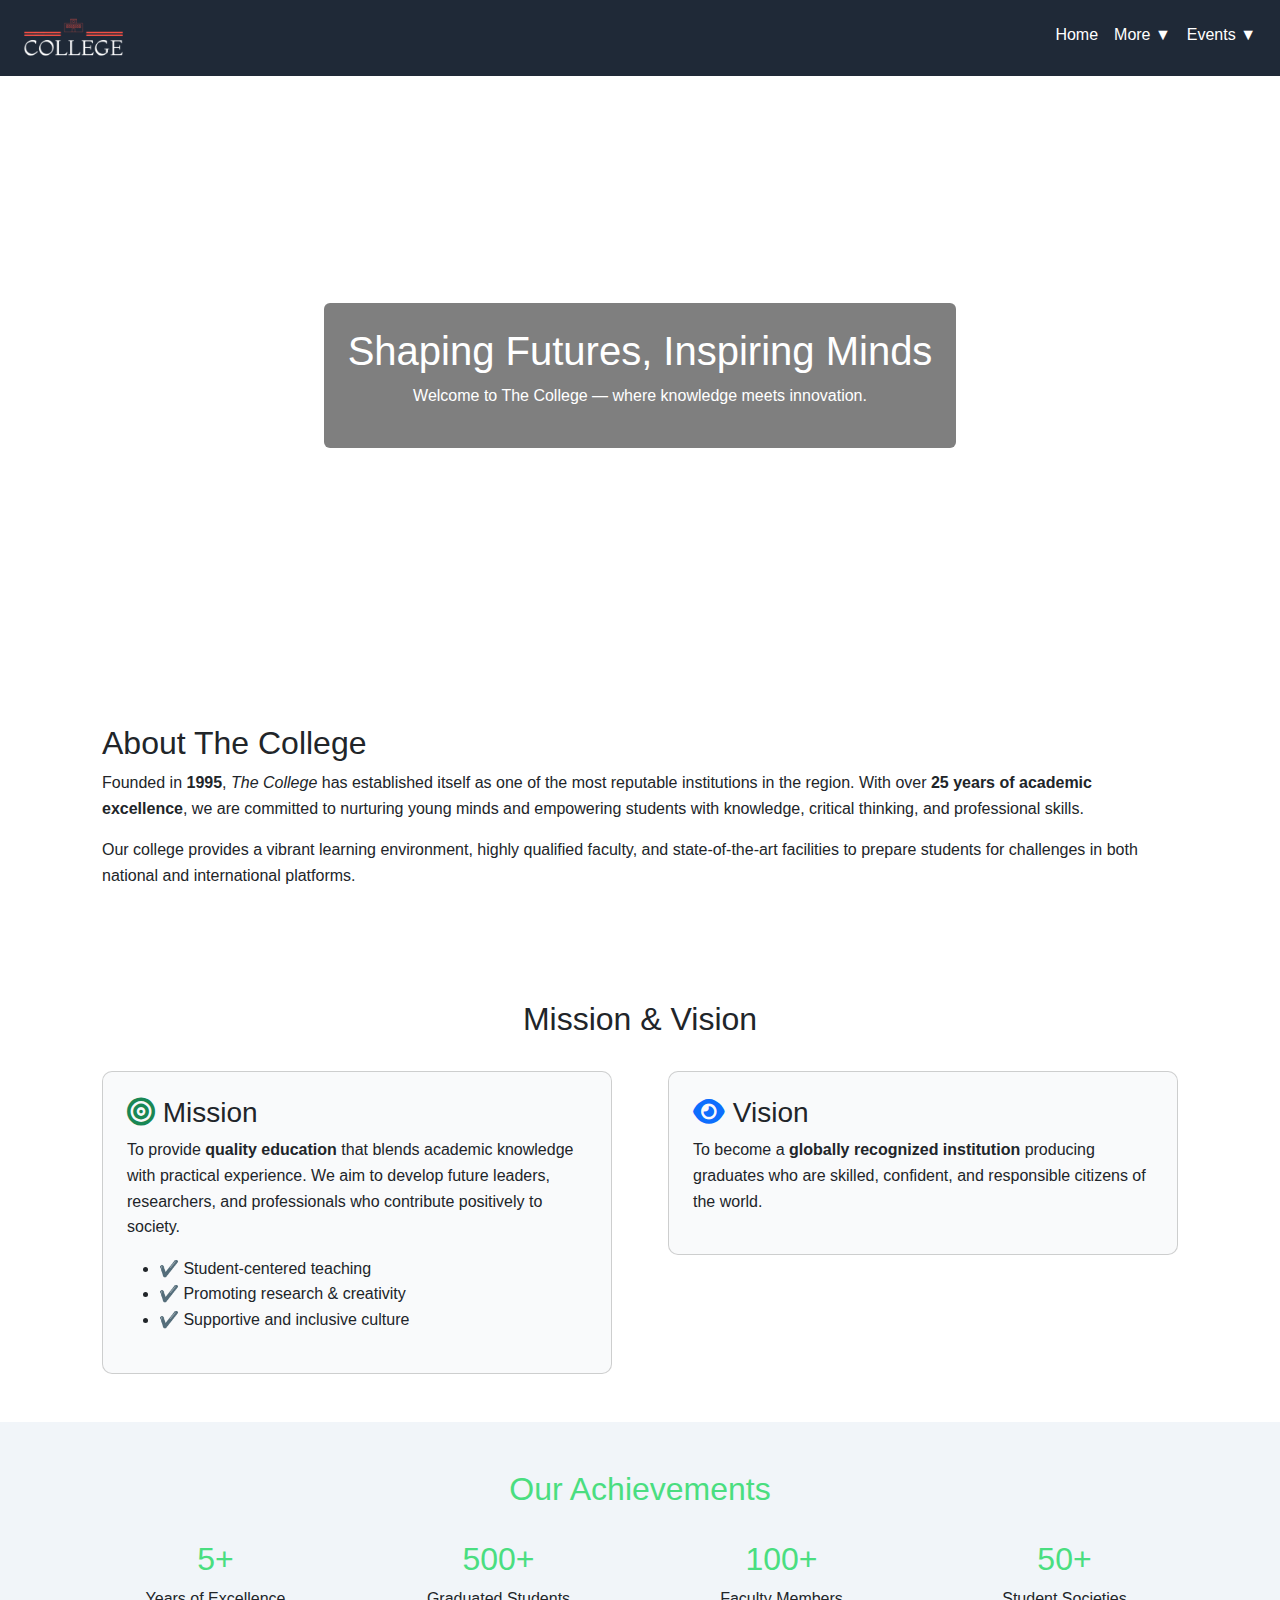
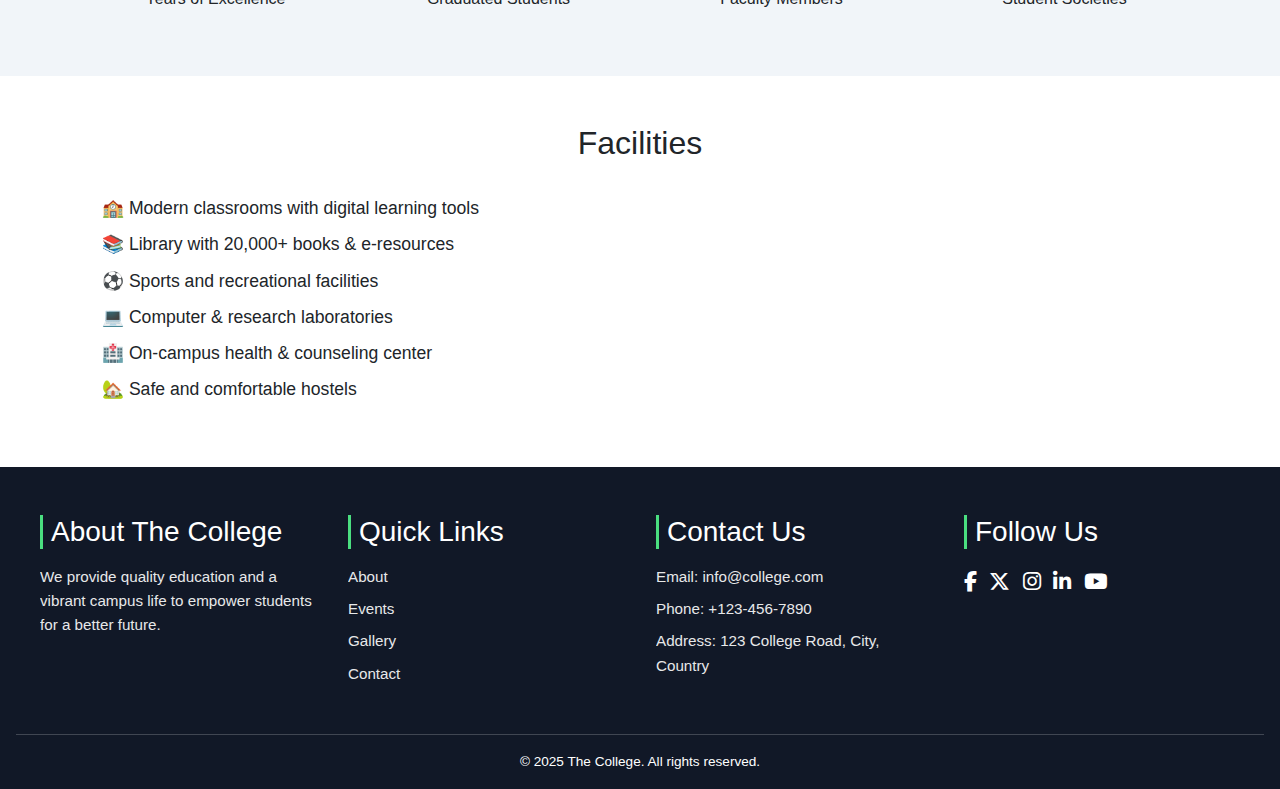
<file: About.html>
<!DOCTYPE html>
<html lang="en">

<head>
    <meta charset="UTF-8" />
    <meta name="viewport" content="width=device-width, initial-scale=1" />
    <title>About Us - The College</title>
    <link href="icon.jpg"  rel="icon" >
    <!-- Bootstrap 5 CSS -->
    <link
      href="https://cdn.jsdelivr.net/npm/bootstrap@5.3.2/dist/css/bootstrap.min.css"
      rel="stylesheet"
    />
  <!-- Footer link workable -->
    <link
  rel="stylesheet"
  href="https://cdnjs.cloudflare.com/ajax/libs/font-awesome/6.5.0/css/all.min.css"
/>  


</head>
<style>
    /* Reset & Base */
    * {
        margin: 0;
        padding: 0;
        box-sizing: border-box;
    }

    body {
        font-family: "Poppins", sans-serif;
        line-height: 1.6;
    }

    /* Navbar */
    .navbar {
        background: #1f2937;
        color: #fff;
        display: flex;
        justify-content: space-between;
        align-items: center;
        padding: 0.75rem 1.5rem;
        position: sticky;
        top: 0;
        z-index: 1000;
    }

    .logo img {
        height: 40px;
    }

    .nav-links {
        list-style: none;
        display: flex;
        gap: 1rem;
        margin-top: 10px;
    }

    .nav-links a {
        color: #fff;
        text-decoration: none;
    }

    .nav-links a.active,
    .nav-links a:hover {
        color: #4ade80;
    }

    /* Dropdown */
    .nav-links li {
        position: relative;
    }

    .nav-links li:hover .dropdown-content {
        display: block;
    }

    .dropdown-content {
        display: none;
        position: absolute;
        background: #1f2937;
        min-width: 160px;
        z-index: 1000;
    }

    .dropdown-content a {
        display: block;
        padding: 10px;
        color: #fff;
        text-decoration: none;
    }

    .dropdown-content a:hover {
        background: #374151;
    }

    /* Mobile Menu Toggle */
    .menu-toggle {
        display: none;
        font-size: 1.6rem;
        cursor: pointer;
    }

    /* Hero Section */
    .about-hero {
        background: url("https://schemaphic.com/blog/wp-content/uploads/2024/03/book-with-green-board-background-scaled.jpg") center/cover no-repeat;
        height: 600px;
        display: flex;
        align-items: center;
        justify-content: center;
        color: #fff;
        text-align: center;
        object-fit: fill;
          width: 100%;
    }

    .hero-text {
        background: rgba(0, 0, 0, 0.5);
        padding: 1.5rem;
        border-radius: 6px;
    }

    /* Sections */
    section {
        padding: 3rem 1rem;
    }

    .container {
        max-width: 1100px;
        margin: auto;
    }

    .section-title {
        text-align: center;
        margin-bottom: 2rem;
    }

    /* Mission */
    .mission .row {
        display: flex;
        flex-wrap: wrap;
        gap: 2rem;
    }

    .mission .col {
        flex: 1;
    }

    .mission .card {
        background: #f9fafb;
        padding: 1.5rem;
        border-radius: 10px;
        transition: transform 0.3s;
    }

    .mission .card:hover {
        transform: translateY(-5px);
    }

    /* Stats */
    .stats {
        background: #f1f5f9;
        text-align: center;
    }

    .stats .row {
        display: flex;
        flex-wrap: wrap;
        justify-content: center;
        gap: 2rem;
    }

    .stats h2 {
        color: #4ade80;
        font-size: 2rem;
    }

    /* Facilities */
    .facilities ul {
        list-style: none;
        padding: 0;
    }

    .facilities li {
        margin: 0.5rem 0;
        font-size: 1.1rem;
    }

    /* Footer */
  .footer {
  background: #111827;
  color: #fff;
  padding: 3rem 1rem 1rem;
}

.footer-inner {
  max-width: 1200px;
  margin: 0 auto;
  display: grid;
  grid-template-columns: repeat(auto-fit, minmax(230px, 1fr));
  gap: 2rem;
}

.footer-col h3 {
  margin-bottom: 1rem;
  border-left: 3px solid #4ade80;
  padding-left: 0.5rem;
}

.footer-col p,
.footer-col ul li {
  font-size: 0.95rem;
  opacity: 0.9;
}

.footer-col ul {
  list-style: none;
  padding-left: 0;
}

.footer-col ul li {
  margin-bottom: 0.5rem;
}

.footer-col ul li a {
  color: #fff;
  text-decoration: none;
  transition: color 0.3s;
}

.footer-col ul li a:hover {
  color: #4ade80;
}

.social-icons a {
  margin-right: 0.5rem;
  font-size: 1.3rem;
  color: #fff;
  transition: all 0.3s;
}

.social-icons a:hover {
  color: #4ade80;
  transform: scale(1.1);
}

.footer-bottom {
  text-align: center;
  border-top: 1px solid rgba(255, 255, 255, 0.2);
  padding-top: 1rem;
  margin-top: 2rem;
  font-size: 0.85rem;
}



    /* ========== RESPONSIVE STYLES ========== */
    @media (max-width: 768px) {

        /* Navbar */
        .menu-toggle {
            display: block;
        }

        .nav-links {
            flex-direction: column;
            position: absolute;
            top: 65px;
            right: 0;
            background: #111827;
            width: 220px;
            display: none;
            padding: 1rem;
            border-radius: 0 0 8px 8px;
            
        }

        .nav-links.show {
            display: flex;
        }

        .dropdown-content {
            position: static;
            box-shadow: none;
            border: none;
            background: none;
            padding-left: 1rem;
        }


        .nav-links li {
            margin-bottom: 0.8rem;
        }

        /* Mission Section */
        .mission .row {
            flex-direction: column;
        }

        /* Stats Section */
        .stats .row {
            flex-direction: column;
            gap: 1.5rem;
        }

        /* Hero Section */
        .about-hero {
            height: 220px;
            padding: 1rem;
        }

        .hero-text h1 {
            font-size: 1.4rem;
        }

        .hero-text p {
            font-size: 0.9rem;
        }

        /* Footer */
        .footer-inner {
            grid-template-columns: 1fr;
            text-align: center;
        }
    }
</style>

<body>
    <!-- Navbar -->
    <nav class="navbar">
        <div class="logo"><img src="logo.png" alt="College Logo" /></div>
        <div class="menu-toggle" id="menu-toggle">&#9776;</div>
        <ul class="nav-links" id="nav-links">
            <li><a href="index.html">Home</a></li>
            <li>
                <a href="#">More ▼</a>
                <div class="dropdown-content">
                    <a class="active" href="About.html">About</a>
                    <a href="Gallery.html">Gallery</a>
                    <a href="Feedback.html">Feedback</a>
                    <a href="Content.html">Contact</a>
                </div>
            </li>
            <li>
                <a href="#events">Events ▼</a>
                <div class="dropdown-content">
                    <a href="Technical.html">Technical</a>
                    <a href="Cultural.html">Cultural</a>
                    <a href="#sports">Sports</a>
                </div>
            </li>
        </ul>
    </nav>

    <!-- Hero Section -->
    <section class="about-hero">
        <div class="hero-text">
            <h1>Shaping Futures, Inspiring Minds</h1>
            <p>Welcome to The College — where knowledge meets innovation.</p>
        </div>
    </section>

    <!-- About College -->
    <section class="about-college">
        <div class="container">
            <h2>About The College</h2>
            <p>
                Founded in <strong>1995</strong>, <em>The College</em> has established
                itself as one of the most reputable institutions in the region. With
                over <strong>25 years of academic excellence</strong>, we are
                committed to nurturing young minds and empowering students with
                knowledge, critical thinking, and professional skills.
            </p>
            <p>
                Our college provides a vibrant learning environment, highly qualified
                faculty, and state-of-the-art facilities to prepare students for
                challenges in both national and international platforms.
            </p>
        </div>
    </section>

    <!-- Mission & Vision -->
    <section class="mission">
        <div class="container">
            <h2 class="section-title">Mission & Vision</h2>
            <div class="row">
                <div class="col">
                    <div class="card">
                        <h3><i class="fas fa-bullseye text-success"></i> Mission</h3>
                        <p>
                            To provide <strong>quality education</strong> that blends
                            academic knowledge with practical experience. We aim to develop
                            future leaders, researchers, and professionals who contribute
                            positively to society.
                        </p>
                        <ul>
                            <li>✔️ Student-centered teaching</li>
                            <li>✔️ Promoting research & creativity</li>
                            <li>✔️ Supportive and inclusive culture</li>
                        </ul>
                    </div>
                </div>
                <div class="col">
                    <div class="card">
                        <h3><i class="fas fa-eye text-primary"></i> Vision</h3>
                        <p>
                            To become a
                            <strong>globally recognized institution</strong> producing
                            graduates who are skilled, confident, and responsible citizens
                            of the world.
                        </p>
                    </div>
                </div>
            </div>
        </div>
    </section>

    <!-- Achievements -->
    <section class="stats">
        <div class="container">
            <h2 class="section-title">Our Achievements</h2>
            <div class="row">
                <div class="col">
                    <h2>5+</h2>
                    <p>Years of Excellence</p>
                </div>
                <div class="col">
                    <h2>500+</h2>
                    <p>Graduated Students</p>
                </div>
                <div class="col">
                    <h2>100+</h2>
                    <p>Faculty Members</p>
                </div>
                <div class="col">
                    <h2>50+</h2>
                    <p>Student Societies</p>
                </div>
            </div>
        </div>
    </section>

    <!-- Facilities -->
    <section class="facilities">
        <div class="container">
            <h2 class="section-title">Facilities</h2>
            <ul>
                <li>🏫 Modern classrooms with digital learning tools</li>
                <li>📚 Library with 20,000+ books & e-resources</li>
                <li>⚽ Sports and recreational facilities</li>
                <li>💻 Computer & research laboratories</li>
                <li>🏥 On-campus health & counseling center</li>
                <li>🏡 Safe and comfortable hostels</li>
            </ul>
        </div>
    </section>

    <!-- Footer -->
   <footer class="footer">
  <div class="footer-inner">
    <div class="footer-col">
      <h3>About The College</h3>
      <p>
        We provide quality education and a vibrant campus life to empower
        students for a better future.
      </p>
    </div>
    <div class="footer-col">
      <h3>Quick Links</h3>
      <ul>
        <li><a href="About.html">About</a></li>
        <li><a href="#events">Events</a></li>
        <li><a href="#gallery">Gallery</a></li>
        <li><a href="Content.html   ">Contact</a></li>
      </ul>
    </div>
    <div class="footer-col">
      <h3>Contact Us</h3>
      <ul>
        <li>Email: <a href="mailto:info@college.com">info@college.com</a></li>
        <li>Phone: +123-456-7890</li>
        <li>Address: 123 College Road, City, Country</li>
      </ul>
    </div>
    <div class="footer-col">
      <h3>Follow Us</h3>
      <div class="social-icons">
        <a href="#"><i class="fab fa-facebook-f"></i></a>
        <a href="#"><i class="fab fa-x-twitter"></i></a>
        <a href="#"><i class="fab fa-instagram"></i></a>
        <a href="#"><i class="fab fa-linkedin-in"></i></a>
        <a href="#"><i class="fab fa-youtube"></i></a>
      </div>
    </div>
  </div>
  <div class="footer-bottom">
    &copy; 2025 The College. All rights reserved.
  </div>
</footer>



    <script>
        // Mobile menu toggle
        const menuToggle = document.getElementById("menu-toggle");
        const navLinks = document.getElementById("nav-links");

        menuToggle.addEventListener("click", () => {
            navLinks.classList.toggle("show");
        });
    </script>
</body>

</html>
</file>
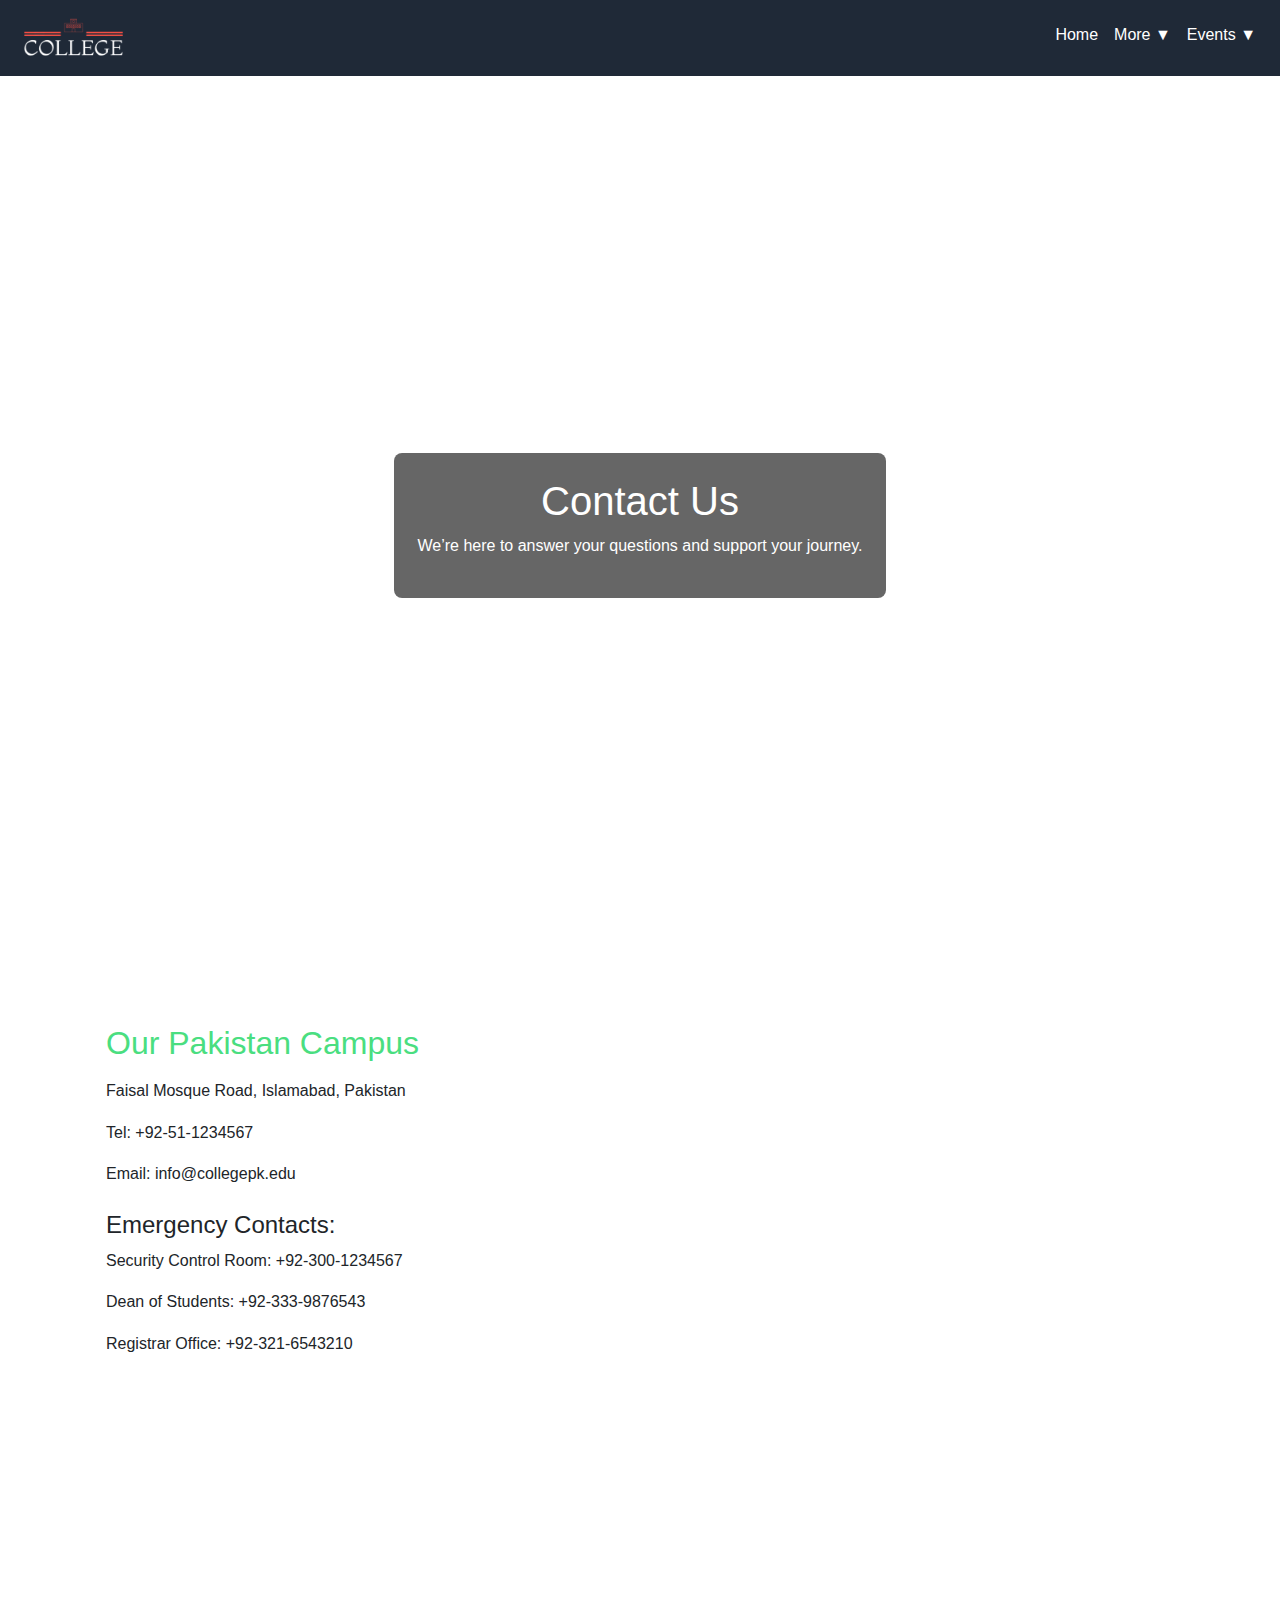
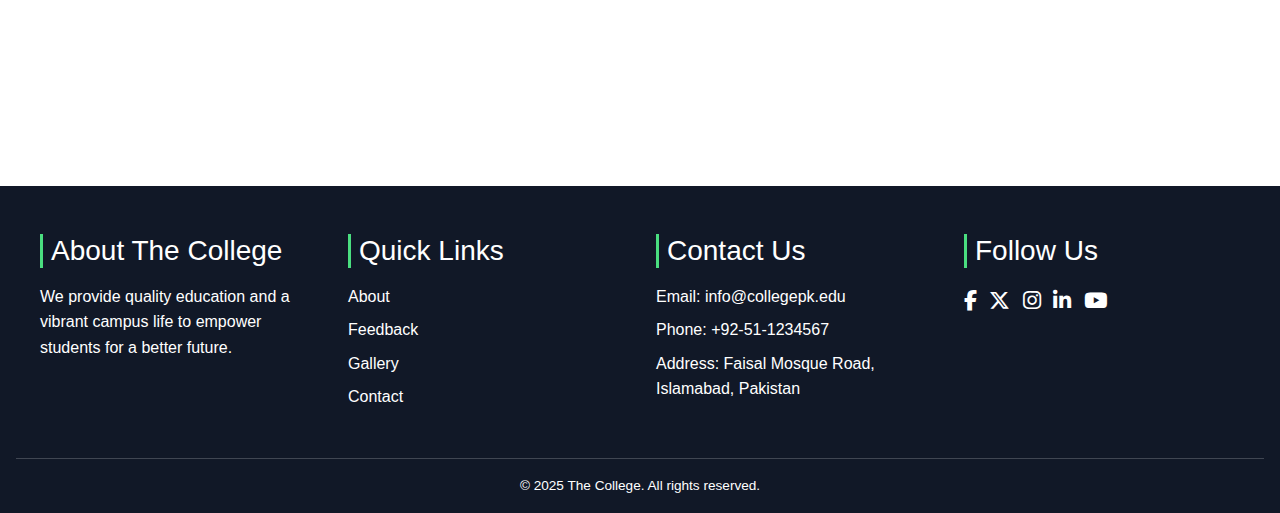
<file: Content.html>
<!DOCTYPE html>
<html lang="en">

<head>
  <meta charset="UTF-8" />
  <meta name="viewport" content="width=device-width, initial-scale=1" />
  <title>Contact - The College</title>
  <link href="icon.jpg"  rel="icon" >
  <link rel="stylesheet" href="https://cdnjs.cloudflare.com/ajax/libs/font-awesome/6.5.0/css/all.min.css" />
 <!-- Bootstrap 5 CSS -->
  <link href="https://cdn.jsdelivr.net/npm/bootstrap@5.3.2/dist/css/bootstrap.min.css" rel="stylesheet">

  <style>
    /* Reset */
    * {
      margin: 0;
      padding: 0;
      box-sizing: border-box;
    }

    body {
      font-family: "Poppins", sans-serif;
      line-height: 1.6;
    }

    /* Navbar */
    .navbar {
      background: #1f2937;
      color: #fff;
      display: flex;
      justify-content: space-between;
      align-items: center;
      padding: 0.75rem 1.5rem;
      position: sticky;
      top: 0;
      z-index: 1000;
    }

    .logo img {
      height: 40px;
    }

    .nav-links {
      list-style: none;
      display: flex;
      gap: 1rem;
      margin-top: 10px; 
    }

    .nav-links a {
      color: #fff;
      text-decoration: none;
    }

    .nav-links a.active,
    .nav-links a:hover {
      color: #4ade80;
    }

    /* Dropdown */
    .nav-links li {
      position: relative;
    }

    .nav-links li:hover .dropdown-content {
      display: block;
    }

    .dropdown-content {
      display: none;
      position: absolute;
      background: #1f2937;
      min-width: 160px;
      z-index: 1000;
    }

    .dropdown-content a {
      display: block;
      padding: 10px;
      color: #fff;
      text-decoration: none;
    }

    .dropdown-content a:hover {
      background: #374151;
    }

    /* Mobile Toggle */
    .menu-toggle {
      display: none;
      font-size: 1.6rem;
      cursor: pointer;
    }



    /* Hero */
    .contact-hero {
    background: url("https://images.unsplash.com/photo-1562774053-701939374585?fm=jpg&q=60&w=3000&ixlib=rb-4.1.0&ixid=M3wxMjA3fDB8MHxzZWFyY2h8NHx8Y29sbGVnZXxlbnwwfHwwfHx8MA%3D%3D") no-repeat center center;
  background-size: cover;   
  height: 100vh; 
  display: flex;
  align-items: center;
  justify-content: center;
  color: #fff;
  text-align: center;
      }

    .contact-hero .hero-text {
      background: rgba(0, 0, 0, 0.6);
      padding: 1.5rem;
      border-radius: 8px;
    }

    /* Contact */
    .contact-section {
      padding: 3rem 1rem;
      max-width: 1100px;
      margin: auto;
    }

    .contact-section h2 {
      margin-bottom: 1rem;
      color: #4ade80;
    }

    .map iframe {
      width: 100%;
      height: 350px;
      border: 0;
    }

    /* Footer */
    .footer {
      background: #111827;
      color: #fff;
      padding: 3rem 1rem 1rem;
    }

    .footer-inner {
      max-width: 1200px;
      margin: 0 auto;
      display: grid;
      grid-template-columns: repeat(auto-fit, minmax(230px, 1fr));
      gap: 2rem;
    }

    .footer-col h3 {
      margin-bottom: 1rem;
      border-left: 3px solid #4ade80;
      padding-left: 0.5rem;
     
    }

    .footer-col ul {
      list-style: none;     
      padding-left: 0;
    }

    .footer-col ul li {
      margin-bottom: 0.5rem;
    }

    .footer-col ul li a {
      color: #fff;
      text-decoration: none;
      transition: color 0.3s;
    }

    .footer-col ul li a:hover {
      color: #4ade80;
    }

    .social-icons a {
      margin-right: 0.5rem;
      font-size: 1.3rem;
      color: #fff;
      transition: all 0.3s;
    }

    .social-icons a:hover {
      color: #4ade80;
      transform: scale(1.1);
    }

    .footer-bottom {
      text-align: center;
      border-top: 1px solid rgba(255, 255, 255, 0.2);
      padding-top: 1rem;
      margin-top: 2rem;
      font-size: 0.85rem;
    }

    /* Responsive */
    @media (max-width: 768px) {
      .menu-toggle {
        display: block;
      }

      .nav-links {
        flex-direction: column;
        position: absolute;
        top: 65px;
        right: 0;
        background: #111827;
        width: 220px;
        display: none;
        padding: 1rem;
        border-radius: 0 0 8px 8px;
      }

      .nav-links.show {
        display: flex;
      }

      .dropdown-content {
        position: static;
        background: none;
        padding-left: 1rem;
      }

      .nav-links li {
        margin-bottom: 0.8rem;
      }

      .contact-hero {
        height: 250px;
      }

      .contact-hero h1 {
        font-size: 1.5rem;
      }

      .footer-inner {
        grid-template-columns: 1fr;
        text-align: center;
      }
    }
  </style>
</head>

<body>
  <!-- Navbar -->
  <nav class="navbar">
    <div class="logo"><img src="logo.png" alt="College Logo" /></div>
    <div class="menu-toggle" id="menu-toggle">&#9776;</div>
    <ul class="nav-links" id="nav-links">
      <li><a href="index.html">Home</a></li>
      <li>
        <a href="#">More ▼</a>
        <div class="dropdown-content">
          <a href="About.html">About</a>
          <a href="Gallery.html">Gallery</a>
          <a href="Feedback.html">Feedback</a>
          <a class="active" href="Contact.html">Contact</a>
        </div>
      </li>
      <li>
        <a href="#">Events ▼</a>
        <div class="dropdown-content">
          <a href="Technical.html">Technical</a>
          <a href="Cultural.html">Cultural</a>
          <a href="#sports">Sports</a>
        </div>
      </li>
    </ul>
  </nav>

  <!-- Hero --> 
  <section class="contact-hero">
      
      <div class="hero-text">
      <h1>Contact Us</h1>
      <p>We’re here to answer your questions and support your journey.</p>
    </div>
  </section>

  <!-- Contact -->
  <section class="contact-section">
    <h2>Our Pakistan Campus</h2>
    <p>Faisal Mosque Road, Islamabad, Pakistan</p>
    <p>Tel: +92-51-1234567</p>
    <p>Email: info@collegepk.edu</p>

    <h4 class="mt-4">Emergency Contacts:</h4>
    <p>Security Control Room: +92-300-1234567</p>
    <p>Dean of Students: +92-333-9876543</p>
    <p>Registrar Office: +92-321-6543210</p>

    <div class="map mt-4">
      <iframe src="https://www.google.com/maps/embed?pb=!1m18!1m12!1m3!1d3311.0378562823703!2d73.03587967467882!3d33.72938837328716!2m3!1f0!2f0!3f0!3m2!1i1024!2i768!4f13.1!3m3!1m2!1s0x38df956ca7ddbe63%3A0xdea29baffd6c7c64!2sFaisal%20Mosque!5e0!3m2!1sen!2s!4v1694683300000"
        allowfullscreen="" loading="lazy"></iframe>
    </div>
  </section>

  <!-- Footer -->
  <footer class="footer">
    <div class="footer-inner">
      <div class="footer-col" ">
        <h3 >About The College</h3>
        <p>We provide quality education and a vibrant campus life to empower students for a better future.</p>
      </div>
      <div class="footer-col">
        <h3>Quick Links</h3>
        <ul>
          <li><a href="About.html">About</a></li>
          <li><a href="Feedback.html">Feedback</a></li>
          <li><a href="Gallery.html">Gallery</a></li>
          <li><a href="Contact.html">Contact</a></li>
        </ul>
      </div>
      <div class="footer-col">
        <h3>Contact Us</h3>
        <ul>
          <li>Email: <a href="mailto:info@collegepk.edu">info@collegepk.edu</a></li>
          <li>Phone: +92-51-1234567</li>
          <li>Address: Faisal Mosque Road, Islamabad, Pakistan</li>
        </ul>
      </div>
      <div class="footer-col">
        <h3>Follow Us</h3>
        <div class="social-icons">
          <a href="#"><i class="fab fa-facebook-f"></i></a>
          <a href="#"><i class="fab fa-x-twitter"></i></a>
          <a href="#"><i class="fab fa-instagram"></i></a>
          <a href="#"><i class="fab fa-linkedin-in"></i></a>
          <a href="#"><i class="fab fa-youtube"></i></a>
        </div>
      </div>
    </div>
    <div class="footer-bottom">&copy; 2025 The College. All rights reserved.</div>
  </footer>

  <!-- JS Toggle -->
  <script>
    const menuToggle = document.getElementById("menu-toggle");
    const navLinks = document.getElementById("nav-links");

    menuToggle.addEventListener("click", () => {
      navLinks.classList.toggle("show");
    });
  </script>
</body>
</html>
</file>
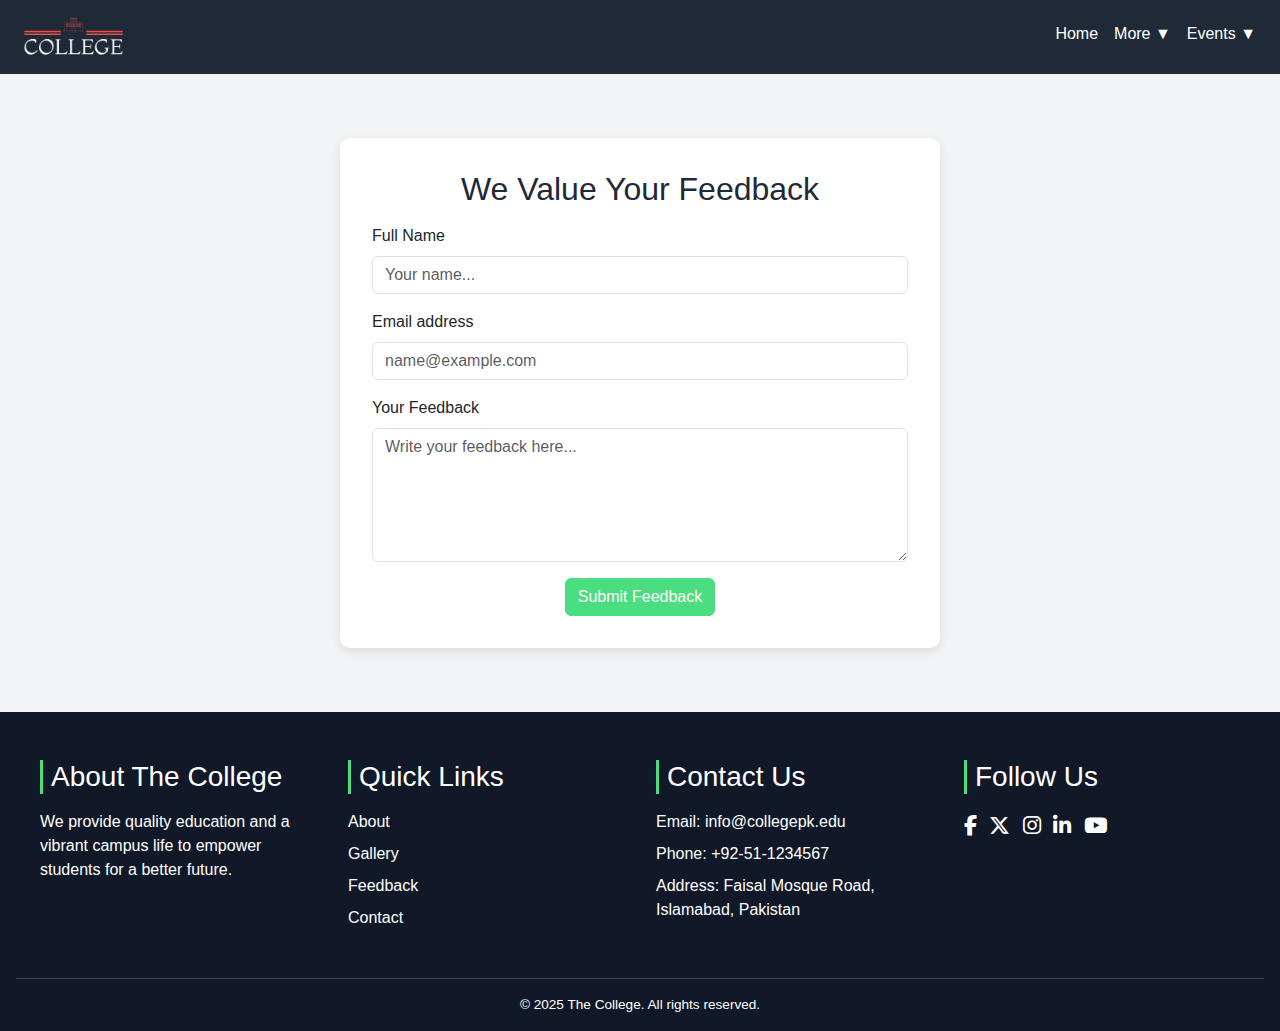
<file: Feedback.html>
<!DOCTYPE html>
<html lang="en">
<head>
  <meta charset="UTF-8" />
  <meta name="viewport" content="width=device-width, initial-scale=1" />
  <title>Feedback - The College</title>
  <link href="icon.jpg" rel="icon" />
  <link href="https://cdn.jsdelivr.net/npm/bootstrap@5.3.2/dist/css/bootstrap.min.css" rel="stylesheet" />
  <link rel="stylesheet" href="https://cdnjs.cloudflare.com/ajax/libs/font-awesome/6.5.0/css/all.min.css" />
  <style>
    body {
      font-family: 'Poppins', sans-serif;
      background: #f3f4f6;
      margin: 0;
    }
    /* Navbar */
    .navbar {
      background: #1f2937;
      color: #fff;
      display: flex;
      justify-content: space-between;
      align-items: center;
      padding: 0.75rem 1.5rem;
      position: sticky;
      top: 0;
      z-index: 1000;
    }
    .logo img { height: 40px; }
    .nav-links {
      list-style: none;
      display: flex;
      gap: 1rem;
      margin-top: 10px;
    }
    .nav-links a { color: #fff; text-decoration: none; }
    .nav-links a.active,
    .nav-links a:hover { color: #4ade80; }
    .nav-links li { position: relative; }
    .dropdown-content {
      display: none;
      position: absolute;
      background: #1f2937;
      min-width: 160px;
      z-index: 1000;
    }
    .nav-links li:hover .dropdown-content { display: block; }
    .dropdown-content a {
      display: block;
      padding: 10px;
      color: #fff;
      text-decoration: none;
    }
    .dropdown-content a:hover { background: #374151; }
    .menu-toggle { display: none; font-size: 1.6rem; cursor: pointer; }
    /* Feedback Section */
    .feedback-section {
      max-width: 600px;
      margin: 4rem auto;
      background: white;
      padding: 2rem;
      border-radius: 10px;
      box-shadow: 0 4px 12px rgba(0, 0, 0, 0.1);
    }
    .feedback-section h2 { color: #1f2937; margin-bottom: 1rem; }
    .form-control:focus {
      border-color: #4ade80;
      box-shadow: 0 0 0 0.2rem rgba(74, 222, 128, 0.25);
    }
    .btn-success {
      background-color: #4ade80;
      border-color: #4ade80;
    }
    .btn-success:hover {
      background-color: #22c55e;
      border-color: #22c55e;
    }
    /* Footer */
    .footer {
      background: #111827;
      color: #fff;
      padding: 3rem 1rem 1rem;
      margin-top: 4rem;
    }
    .footer-inner {
      max-width: 1200px;
      margin: 0 auto;
      display: grid;
      grid-template-columns: repeat(auto-fit, minmax(230px, 1fr));
      gap: 2rem;
    }
    .footer-col h3 {
      margin-bottom: 1rem;
      border-left: 3px solid #4ade80;
      padding-left: 0.5rem;
    }
    .footer-col ul { list-style: none; padding-left: 0; }
    .footer-col ul li { margin-bottom: 0.5rem; }
    .footer-col ul li a { color: #fff; text-decoration: none; }
    .footer-col ul li a:hover { color: #4ade80; }
    .social-icons a {
      margin-right: 0.5rem;
      font-size: 1.3rem;
      color: #fff;
      transition: all 0.3s;
    }
    .social-icons a:hover {
      color: #4ade80;
      transform: scale(1.1);
    }
    .footer-bottom {
      text-align: center;
      border-top: 1px solid rgba(255, 255, 255, 0.2);
      padding-top: 1rem;
      margin-top: 2rem;
      font-size: 0.85rem;
    }
    @media (max-width: 768px) {
      .menu-toggle { display: block; }
      .nav-links {
        flex-direction: column;
        position: absolute;
        top: 65px;
        right: 0;
        background: #111827;
        width: 220px;
        display: none;
        padding: 1rem;
        border-radius: 0 0 8px 8px;
      }
      .nav-links.show { display: flex; }
      .dropdown-content { position: static; background: none; padding-left: 1rem; }
      .nav-links li { margin-bottom: 0.8rem; }
      .footer-inner { grid-template-columns: 1fr; text-align: center; }
    }
  </style>
</head>

<body>
  <!-- Navbar -->
  <nav class="navbar">
    <div class="logo"><img src="logo.png" alt="College Logo" /></div>
    <div class="menu-toggle" id="menu-toggle">&#9776;</div>
    <ul class="nav-links" id="nav-links">
      <li><a href="index.html">Home</a></li>
      <li>
        <a href="#">More ▼</a>
        <div class="dropdown-content">
          <a href="About.html">About</a>
          <a href="Gallery.html">Gallery</a>
          <a class="active" href="Feedback.html">Feedback</a>
          <a href="Content.html">Contact</a>
        </div>
      </li>
      <li>
        <a href="#">Events ▼</a>
        <div class="dropdown-content">
          <a href="Technical.html">Technical</a>
          <a href="Cultural.html">Cultural</a>
          <a href="#sports">Sports</a>
        </div>
      </li>
    </ul>
  </nav>

  <!-- Feedback Section -->
  <section class="feedback-section">
    <h2 class="text-center">We Value Your Feedback</h2>
    <form id="feedback-form">
      <div class="mb-3">
        <label for="name" class="form-label">Full Name</label>
        <input type="text" class="form-control" id="name" placeholder="Your name..." required />
      </div>
      <div class="mb-3">
        <label for="email" class="form-label">Email address</label>
        <input type="email" class="form-control" id="email" placeholder="name@example.com" required />
      </div>
      <div class="mb-3">
        <label for="message" class="form-label">Your Feedback</label>
        <textarea class="form-control" id="message" rows="5" placeholder="Write your feedback here..." required></textarea>
      </div>
      <div class="text-center">
        <button type="submit" class="btn btn-success">Submit Feedback</button>
      </div>
    </form>
  </section>

  <!-- Footer -->
  <footer class="footer">
    <div class="footer-inner">
      <div class="footer-col">
        <h3>About The College</h3>
        <p>We provide quality education and a vibrant campus life to empower students for a better future.</p>
      </div>
      <div class="footer-col">
        <h3>Quick Links</h3>
        <ul>
          <li><a href="About.html">About</a></li>
          <li><a href="Gallery.html">Gallery</a></li>
          <li><a href="Feedback.html">Feedback</a></li>
          <li><a href="Contact.html">Contact</a></li>
        </ul>
      </div>
      <div class="footer-col">
        <h3>Contact Us</h3>
        <ul>
          <li>Email: <a href="mailto:info@collegepk.edu">info@collegepk.edu</a></li>
          <li>Phone: +92-51-1234567</li>
          <li>Address: Faisal Mosque Road, Islamabad, Pakistan</li>
        </ul>
      </div>
      <div class="footer-col">
        <h3>Follow Us</h3>
        <div class="social-icons">
          <a href="#"><i class="fab fa-facebook-f"></i></a>
          <a href="#"><i class="fab fa-x-twitter"></i></a>
          <a href="#"><i class="fab fa-instagram"></i></a>
          <a href="#"><i class="fab fa-linkedin-in"></i></a>
          <a href="#"><i class="fab fa-youtube"></i></a>
        </div>
      </div>
    </div>
    <div class="footer-bottom">
      &copy; 2025 The College. All rights reserved.
    </div>
  </footer>

  <!-- JS Scripts -->
  <script>
    document.getElementById("feedback-form").addEventListener("submit", function(e) {
      e.preventDefault();

      const name = document.getElementById("name").value;
      const email = document.getElementById("email").value;
      const message = document.getElementById("message").value;
      const date = new Date().toLocaleString();

      // Save to localStorage
      localStorage.setItem("feedbackData", JSON.stringify({ name, email, message, date }));

      // Redirect
      window.location.href = "Feedback_data.html";
    });
  </script>
  <script src="https://cdn.jsdelivr.net/npm/bootstrap@5.3.2/dist/js/bootstrap.bundle.min.js"></script>
</body>
</html>
</file>
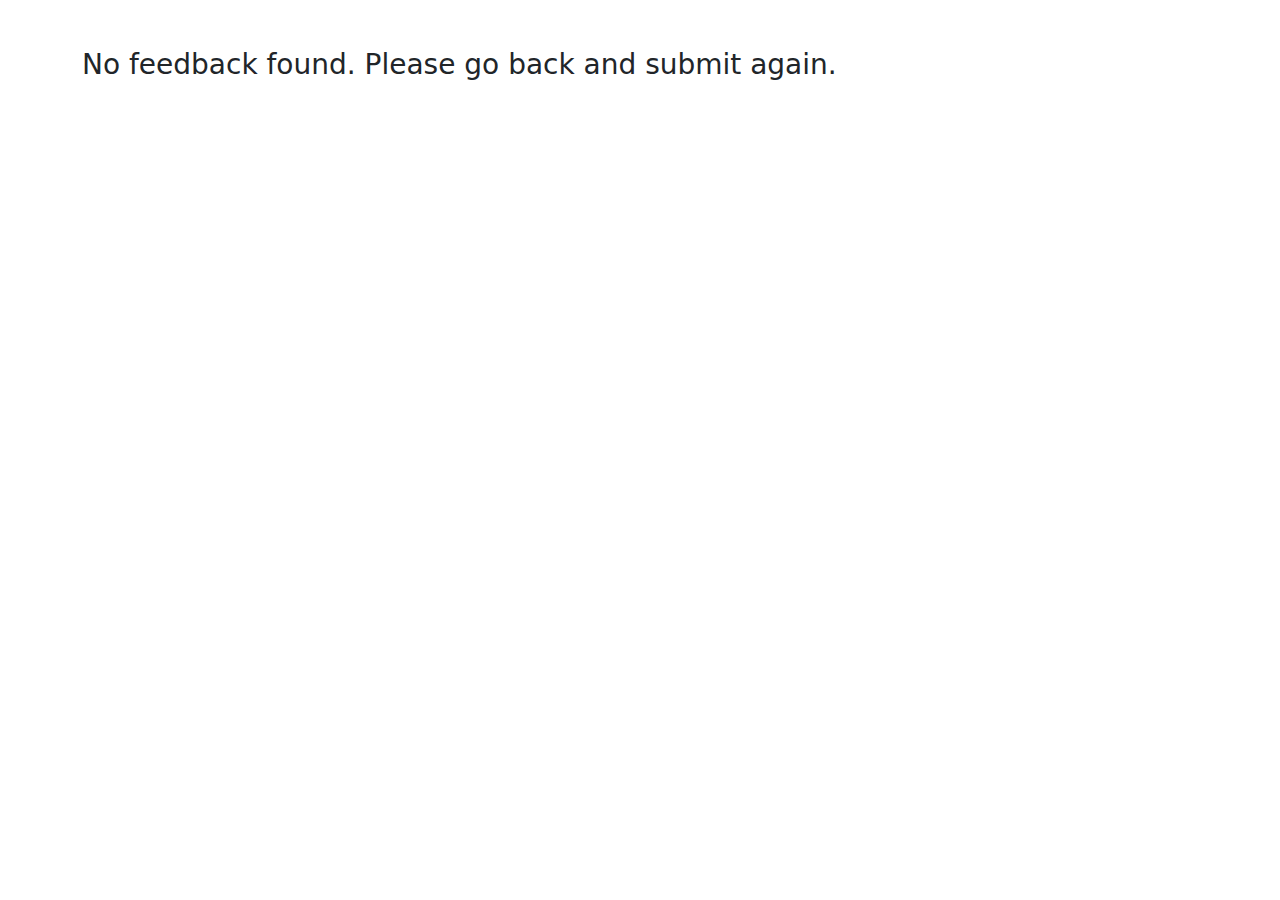
<file: Feedback_data.html>
<!DOCTYPE html>
<html lang="en">
<head>
  <meta charset="UTF-8" />
  <meta name="viewport" content="width=device-width, initial-scale=1" />
  <title>Your Submitted Feedback</title>
  <link href="https://cdn.jsdelivr.net/npm/bootstrap@5.3.2/dist/css/bootstrap.min.css" rel="stylesheet" />
</head>
<body>
  <div class="container mt-5">
    <h2 class="text-center">Thank You for Your Feedback!</h2>
    <div class="card p-3 mt-3">
      <p><strong>Name:</strong> <span id="userName"></span></p>
      <p><strong>Email:</strong> <span id="userEmail"></span></p>
      <p><strong>Message:</strong> <span id="userMessage"></span></p>
      <p><strong>Date:</strong> <span id="userDate"></span></p>
    </div>
    <div class="text-center mt-3">
      <a href="Feedback.html" class="btn btn-primary">Go Back</a>
    </div>
  </div>

  <script>
    const data = JSON.parse(localStorage.getItem("feedbackData"));
    if (data) {
      document.getElementById("userName").innerText = data.name;
      document.getElementById("userEmail").innerText = data.email;
      document.getElementById("userMessage").innerText = data.message;
      document.getElementById("userDate").innerText = data.date;
    } else {
      document.body.innerHTML = "<div class='container mt-5'><h3>No feedback found. Please go back and submit again.</h3></div>";
    }
  </script>
</body>
</html>
</file>
